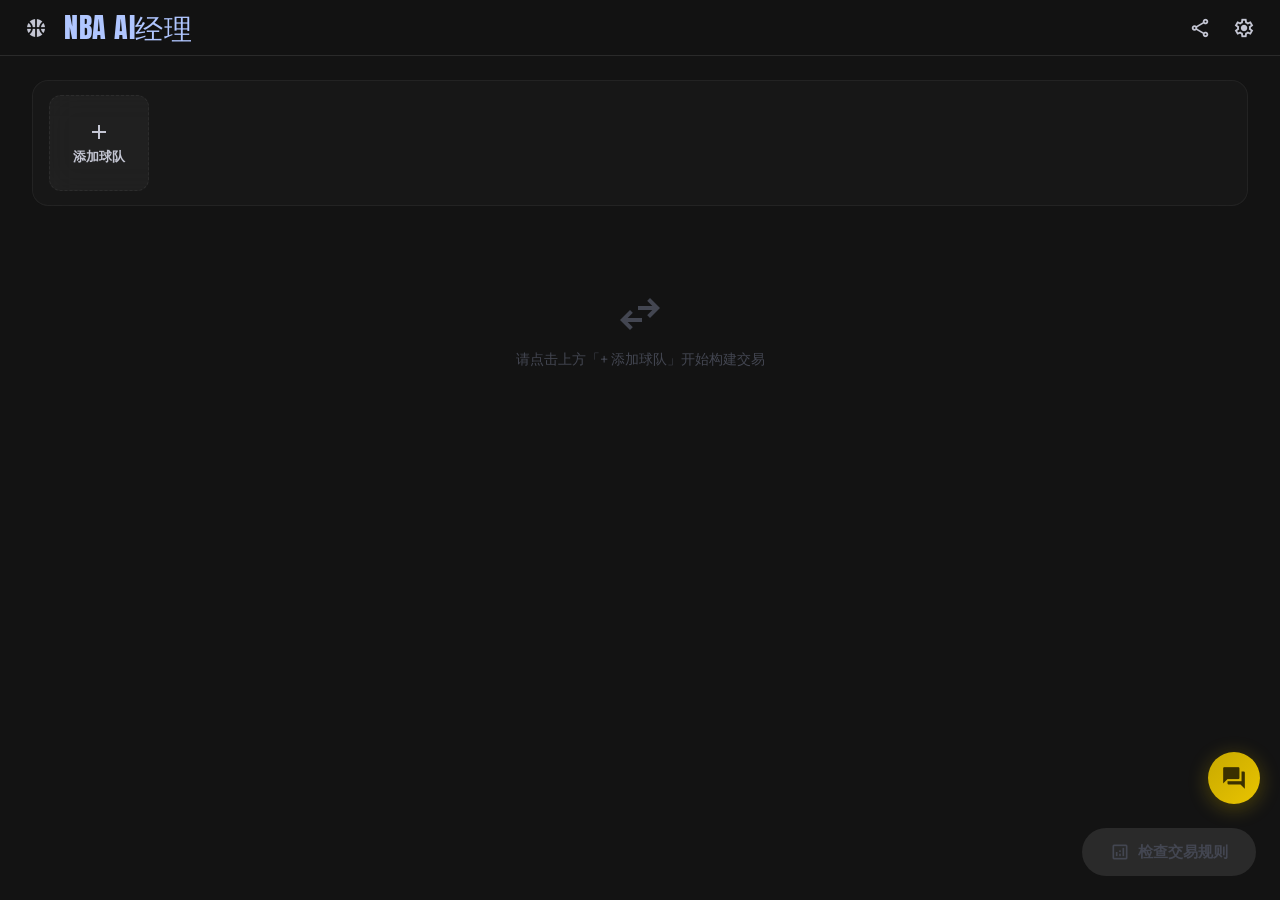
<file: prototype/index.html>
<!DOCTYPE html>
<html lang="zh-CN">
<head>
<meta charset="UTF-8">
<meta name="viewport" content="width=device-width, initial-scale=1.0, maximum-scale=1.0, user-scalable=no, viewport-fit=cover">
<title>NBA AI经理 · 交易模拟器</title>
<link rel="preconnect" href="https://fonts.googleapis.com">
<link rel="preconnect" href="https://fonts.gstatic.com" crossorigin>
<link href="https://fonts.googleapis.com/css2?family=Anton&family=Hanken+Grotesk:wght@500;600&family=Sora:wght@400;700&display=swap" rel="stylesheet">
<link href="https://fonts.googleapis.com/css2?family=Material+Symbols+Outlined:wght,FILL@100..700,0..1&display=swap" rel="stylesheet">
<link rel="stylesheet" href="css/style.css">
</head>
<body>

<div id="app">
  <header class="header">
    <button class="header-icon-btn" id="btn-home" type="button">
      <span class="material-symbols-outlined" style="font-variation-settings: 'FILL' 1;">sports_basketball</span>
    </button>
    <span class="header-title">NBA AI经理</span>
    <div class="header-actions">
      <button class="header-icon-btn" id="btn-share" type="button" title="分享">
        <span class="material-symbols-outlined">share</span>
      </button>
      <button class="header-icon-btn" id="btn-ai-settings" type="button" title="设置">
        <span class="material-symbols-outlined">settings</span>
      </button>
    </div>
  </header>

  <main class="main-content">
    <div class="trade-bar" id="trade-bar">
      <div class="trade-bar-teams" id="trade-bar-teams"></div>
    </div>

    <div class="team-panel-container" id="team-panel-container"></div>
  </main>

  <button class="check-trade-fab" id="btn-check-trade" type="button">
    <span class="material-symbols-outlined">analytics</span>
    <span>检查交易规则</span>
  </button>

  <button class="gm-fab" id="btn-gm-chat" type="button" aria-label="GM 聊天">
    <span class="material-symbols-outlined">forum</span>
  </button>

  <div id="modal-trade-result" class="modal-overlay" role="dialog" aria-modal="true" aria-hidden="true">
    <div class="trade-result-modal-card">
      <div class="trade-result-modal-head">
        <h3>
          <span class="material-symbols-outlined">analytics</span>
          交易检查结果
        </h3>
        <button class="modal-close" id="modal-trade-result-close" type="button" aria-label="关闭">
          <span class="material-symbols-outlined">close</span>
        </button>
      </div>
      <div class="trade-result-modal-body" id="trade-result-modal-body"></div>
      <div class="trade-result-modal-footer">
        <button class="action-btn ai-btn" id="btn-ai-explain" type="button">
          <span class="material-symbols-outlined">smart_toy</span>
          <span>GM 评价</span>
        </button>
        <button class="action-btn danger-btn" id="btn-reset" type="button">
          <span class="material-symbols-outlined">refresh</span>
          <span>重置交易</span>
        </button>
      </div>
    </div>
  </div>

  <div id="gm-chat-modal" class="modal-overlay" role="dialog" aria-modal="true" aria-hidden="true">
    <div class="gm-chat-modal-card">
      <div class="gm-chat-head">
        <span class="gm-chat-title" id="gm-chat-title">
          <span class="material-symbols-outlined">forum</span>
          GM 聊天
        </span>
        <select class="gm-chat-team-select" id="gm-chat-team-select">
          <option value="">请选择球队...</option>
        </select>
        <button class="panel-close-btn" id="gm-chat-close" type="button">
          <span class="material-symbols-outlined">close</span>
        </button>
      </div>
      <div class="gm-chat-body" id="gm-chat-body">
        <div class="gm-chat-placeholder" id="gm-chat-placeholder">
          选择一支球队，体验当球队老板的感觉<br>
          你可以向 AI 总经理提出交易要求、讨论建队方向、评估球员
        </div>
      </div>
      <div class="gm-chat-input-area">
        <input type="text" class="gm-chat-input" id="gm-chat-input" placeholder="输入你的要求，比如：帮我把哈登交易出去..." autocomplete="off">
        <button class="gm-chat-send" id="gm-chat-send" type="button">
          <span class="material-symbols-outlined">send</span>
        </button>
      </div>
      <div class="gm-chat-footer">
        <span class="gm-chat-usage" id="gm-chat-usage">今日剩余: 20 次</span>
        <button class="gm-chat-clear" id="gm-chat-clear" type="button">清空对话</button>
      </div>
    </div>
  </div>
</div>

<div id="modal-team" class="modal-overlay" role="dialog" aria-modal="true" aria-hidden="true">
  <div class="modal-card">
    <div class="modal-head">
      <h3>选择球队</h3>
      <button class="modal-close" id="modal-team-close" type="button" aria-label="关闭">
        <span class="material-symbols-outlined">close</span>
      </button>
    </div>
    <div class="modal-body" id="modal-team-body"></div>
  </div>
</div>

<div id="modal-dest" class="modal-overlay" role="dialog" aria-modal="true" aria-hidden="true">
  <div class="modal-card">
    <div class="modal-head">
      <h3 id="modal-dest-title">选择目标球队</h3>
      <button class="modal-close" id="modal-dest-close" type="button" aria-label="关闭">
        <span class="material-symbols-outlined">close</span>
      </button>
    </div>
    <div class="modal-body" id="modal-dest-body"></div>
  </div>
</div>

<div id="modal-ai-settings" class="modal-overlay" role="dialog" aria-modal="true" aria-hidden="true">
  <div class="modal-card">
    <div class="modal-head">
      <h3>
        <span class="material-symbols-outlined">settings</span>
        AI 设置
      </h3>
      <button class="modal-close" id="modal-ai-settings-close" type="button" aria-label="关闭">
        <span class="material-symbols-outlined">close</span>
      </button>
    </div>
    <div class="modal-body">
      <div class="ai-settings-section">
        <label class="ai-settings-label">DeepSeek API Key</label>
        <input type="password" id="ai-api-key-input" class="ai-settings-input" placeholder="sk-..." autocomplete="off">
        <p class="ai-settings-hint">API Key 仅存储在浏览器本地，不会上传到任何服务器</p>
      </div>
      <button class="ai-settings-save" id="ai-settings-save" type="button">保存</button>
    </div>
  </div>
</div>

<div id="ai-panel-modal" class="modal-overlay" role="dialog" aria-modal="true" aria-hidden="true">
  <div class="ai-result-modal-card">
    <div class="ai-result-modal-head">
      <span class="ai-panel-title" id="ai-panel-title">
        <span class="material-symbols-outlined" style="font-variation-settings: 'FILL' 1;">smart_toy</span>
        AI 分析
      </span>
      <button class="modal-close" id="ai-panel-close" type="button" aria-label="关闭">
        <span class="material-symbols-outlined">close</span>
      </button>
    </div>
    <div class="ai-panel-body" id="ai-panel-body">
      <div class="ai-panel-placeholder">点击上方按钮开始 AI 分析</div>
    </div>
    <div class="ai-panel-footer">
      <span class="ai-usage" id="ai-usage">今日剩余: 20 次</span>
    </div>
  </div>
</div>

<div class="toast-container" id="toast-container"></div>

<script src="js/data.js"></script>
<script src="js/ui.js"></script>
<script src="js/state.js"></script>
<script src="js/rules.js"></script>
<script src="js/render.js"></script>
<script src="js/ai-service.js"></script>
<script src="js/ai-ui.js"></script>
<script src="js/app.js"></script>

</body>
</html>
</file>
<file: prototype/css/style.css>
:root {
  --surface: #131313;
  --surface-dim: #131313;
  --surface-bright: #393939;
  --surface-container-lowest: #0e0e0e;
  --surface-container-low: #1c1b1b;
  --surface-container: #201f1f;
  --surface-container-high: #2a2a2a;
  --surface-container-highest: #353534;
  --on-surface: #e5e2e1;
  --on-surface-variant: #c4c6d3;
  --inverse-surface: #e5e2e1;
  --inverse-on-surface: #313030;
  --outline: #8e909c;
  --outline-variant: #434651;
  --surface-tint: #b0c6ff;
  --primary: #b0c6ff;
  --on-primary: #002c70;
  --primary-container: #17408b;
  --on-primary-container: #8fafff;
  --inverse-primary: #385ca8;
  --secondary: #ffb3b0;
  --on-secondary: #680010;
  --secondary-container: #c40027;
  --on-secondary-container: #ffd2cf;
  --tertiary: #e9c400;
  --on-tertiary: #3a3000;
  --tertiary-container: #c8a900;
  --on-tertiary-container: #4b3e00;
  --error: #ffb4ab;
  --on-error: #690005;
  --error-container: #93000a;
  --on-error-container: #ffdad6;
  --background: #131313;
  --on-background: #e5e2e1;
  --surface-variant: #353534;
  --primary-fixed: #d9e2ff;
  --primary-fixed-dim: #b0c6ff;
  --secondary-fixed: #ffdad8;
  --secondary-fixed-dim: #ffb3b0;
  --tertiary-fixed: #ffe16d;
  --tertiary-fixed-dim: #e9c400;
  --radius-sm: 4px;
  --radius: 8px;
  --radius-md: 12px;
  --radius-lg: 16px;
  --radius-xl: 24px;
  --radius-full: 9999px;
  --spacing-xs: 4px;
  --spacing-sm: 8px;
  --spacing-md: 16px;
  --spacing-lg: 24px;
  --spacing-xl: 32px;
  --font-display: 'Anton', sans-serif;
  --font-headline: 'Sora', sans-serif;
  --font-body: 'Sora', sans-serif;
  --font-data: 'Hanken Grotesk', sans-serif;
  --font-label: 'Hanken Grotesk', sans-serif;
}

*, *::before, *::after { box-sizing: border-box; margin: 0; padding: 0; }
html { font-size: 16px; -webkit-text-size-adjust: 100%; }

body {
  font-family: var(--font-body);
  background: var(--background);
  color: var(--on-background);
  min-height: 100vh;
  min-height: 100dvh;
  -webkit-font-smoothing: antialiased;
  overflow-x: hidden;
  padding-bottom: env(safe-area-inset-bottom, 16px);
}

.material-symbols-outlined {
  font-variation-settings: 'FILL' 0, 'wght' 400, 'GRAD' 0, 'opsz' 24;
  vertical-align: middle;
  font-size: 22px;
  line-height: 1;
}

::-webkit-scrollbar { width: 4px; height: 4px; }
::-webkit-scrollbar-track { background: transparent; }
::-webkit-scrollbar-thumb { background: var(--surface-container-highest); border-radius: 4px; }
::-webkit-scrollbar-thumb:hover { background: var(--outline); }

::selection { background: var(--primary-container); color: var(--on-primary-container); }

.glass-panel {
  background: rgba(28, 27, 27, 0.6);
  backdrop-filter: blur(20px);
  -webkit-backdrop-filter: blur(20px);
  border: 1px solid rgba(255, 255, 255, 0.05);
}

.glow-bloom-primary { box-shadow: 0 0 24px -8px rgba(176, 198, 255, 0.2); }
.glow-bloom-secondary { box-shadow: 0 0 24px -8px rgba(255, 179, 176, 0.2); }
.glow-bloom-tertiary { box-shadow: 0 0 24px -8px rgba(233, 196, 0, 0.2); }

/* ========== Header ========== */
.header {
  background: rgba(19, 19, 19, 0.9);
  backdrop-filter: blur(24px);
  -webkit-backdrop-filter: blur(24px);
  padding: 0 var(--spacing-md);
  display: flex;
  align-items: center;
  gap: var(--spacing-sm);
  border-bottom: 1px solid rgba(255, 255, 255, 0.1);
  position: sticky;
  top: 0;
  z-index: 100;
  height: 56px;
}

.header-title {
  font-family: var(--font-display);
  font-size: 28px;
  font-weight: 400;
  color: var(--primary);
  letter-spacing: 0.02em;
  line-height: 1.2;
  white-space: nowrap;
}

.header-actions {
  display: flex;
  gap: 4px;
  margin-left: auto;
}

.header-icon-btn {
  width: 40px;
  height: 40px;
  border-radius: var(--radius-full);
  border: none;
  background: transparent;
  color: var(--on-surface-variant);
  cursor: pointer;
  display: flex;
  align-items: center;
  justify-content: center;
  transition: all 0.15s;
  -webkit-tap-highlight-color: transparent;
  user-select: none;
}

.header-icon-btn:hover { color: var(--primary); background: rgba(176, 198, 255, 0.08); }
.header-icon-btn:active { transform: scale(0.95); }

/* ========== Main Content ========== */
.main-content {
  max-width: 1100px;
  margin: 0 auto;
  padding: var(--spacing-lg) var(--spacing-md);
  display: flex;
  flex-direction: column;
  gap: var(--spacing-lg);
  min-height: calc(100vh - 56px);
  min-height: calc(100dvh - 56px);
}

/* ========== Team Badges ========== */
.team-select-area {
  display: flex;
  gap: var(--spacing-sm);
  flex-wrap: nowrap;
  overflow-x: auto;
  -webkit-overflow-scrolling: touch;
  scrollbar-width: none;
  align-items: center;
  padding-bottom: 4px;
}

.team-select-area::-webkit-scrollbar { display: none; }

.team-btn {
  display: flex;
  align-items: center;
  gap: 6px;
  padding: 8px 14px;
  border-radius: var(--radius-md);
  border: 2px dashed var(--outline-variant);
  background: var(--surface-container-low);
  color: var(--on-surface-variant);
  font-family: var(--font-label);
  font-size: 13px;
  font-weight: 600;
  cursor: pointer;
  transition: all 0.2s;
  -webkit-tap-highlight-color: transparent;
  user-select: none;
  flex-shrink: 0;
  white-space: nowrap;
}

.team-btn:hover, .team-btn:active {
  border-color: var(--primary);
  color: var(--primary);
  background: rgba(176, 198, 255, 0.06);
}

.team-btn.filled {
  border-style: solid;
  border-color: transparent;
  color: var(--on-surface);
}

.team-btn.filled.active {
  box-shadow: 0 0 12px -2px rgba(176, 198, 255, 0.3);
}

.team-badge-count {
  min-width: 16px;
  height: 16px;
  border-radius: var(--radius-full);
  background: var(--primary);
  color: var(--on-primary);
  font-family: var(--font-data);
  font-size: 10px;
  font-weight: 700;
  display: inline-flex;
  align-items: center;
  justify-content: center;
  padding: 0 4px;
  margin-left: 2px;
}

.team-btn-remove {
  display: inline-flex;
  align-items: center;
  justify-content: center;
  width: 18px;
  height: 18px;
  border-radius: var(--radius-full);
  background: rgba(255, 255, 255, 0.08);
  color: var(--on-surface-variant);
  margin-left: 2px;
  cursor: pointer;
  transition: all 0.15s;
}

.team-btn-remove:hover { background: var(--secondary-container); color: var(--on-secondary-container); }

.team-btn.add-team-btn { padding: 8px 12px; }
.team-btn.add-team-btn span:first-child { font-size: 18px; margin-right: 2px; }

.team-logo-dot {
  width: 26px;
  height: 26px;
  border-radius: var(--radius-full);
  display: flex;
  align-items: center;
  justify-content: center;
  font-family: var(--font-data);
  font-size: 11px;
  font-weight: 700;
  flex-shrink: 0;
  color: #fff;
}



/* ========== Team Panel Container ========== */
.team-panel-container {
  min-height: 200px;
}

.team-panel-container .team-panel {
  flex: none;
  width: 100%;
  max-width: none;
}

.team-panel-container .panels-empty {
  width: 100%;
  text-align: center;
  color: var(--outline-variant);
  padding: 60px 20px;
  font-family: var(--font-body);
  font-size: 14px;
}

/* ========== Panels Scroll (legacy) ========== */
.panels-scroll {
  display: flex;
  gap: var(--spacing-md);
  max-width: 100%;
  overflow-x: auto;
  -webkit-overflow-scrolling: touch;
  scroll-snap-type: x mandatory;
  padding-bottom: var(--spacing-sm);
}

.panels-empty {
  width: 100%;
  text-align: center;
  color: var(--outline-variant);
  padding: 60px 20px;
  font-family: var(--font-body);
  font-size: 14px;
}

/* ========== Team Panel ========== */
.team-panel {
  flex: 0 0 320px;
  min-width: 280px;
  max-width: 400px;
  background: rgba(28, 27, 27, 0.6);
  backdrop-filter: blur(20px);
  -webkit-backdrop-filter: blur(20px);
  border: 1px solid rgba(255, 255, 255, 0.05);
  border-radius: var(--radius-lg);
  scroll-snap-align: start;
  display: flex;
  flex-direction: column;
  position: relative;
}

.team-panel::before {
  content: '';
  position: absolute;
  top: 0;
  left: 0;
  right: 0;
  height: 3px;
  background: linear-gradient(to right, var(--primary), transparent);
  z-index: 2;
}

.panel-letter-bg {
  position: absolute;
  top: -10px;
  right: -5px;
  font-family: var(--font-display);
  font-size: 120px;
  line-height: 1;
  color: var(--on-surface);
  opacity: 0.06;
  pointer-events: none;
  z-index: 1;
  transition: opacity 0.3s;
  user-select: none;
}

.team-panel:hover .panel-letter-bg {
  opacity: 0.12;
}

@media (min-width: 769px) {
  .team-panel { flex: 1; min-width: 200px; max-width: none; }
}

.panel-head {
  display: flex;
  align-items: center;
  gap: 10px;
  padding: 12px 14px;
  border-bottom: 1px solid rgba(255, 255, 255, 0.05);
  background: rgba(32, 31, 31, 0.4);
}

.panel-logo {
  width: 36px;
  height: 36px;
  border-radius: var(--radius-full);
  display: flex;
  align-items: center;
  justify-content: center;
  font-family: var(--font-data);
  font-size: 13px;
  font-weight: 800;
  flex-shrink: 0;
  color: #fff;
  border: 1px solid rgba(255, 255, 255, 0.1);
}

.panel-name {
  font-family: var(--font-headline);
  font-weight: 700;
  font-size: 16px;
  color: var(--on-surface);
}

.panel-conf {
  margin-left: auto;
  font-family: var(--font-label);
  font-size: 10px;
  font-weight: 600;
  color: var(--on-surface-variant);
  letter-spacing: 0.1em;
  text-transform: uppercase;
  background: var(--surface-container);
  padding: 2px 8px;
  border-radius: var(--radius-sm);
}

.panel-finance {
  display: grid;
  grid-template-columns: 1fr 1fr;
  gap: 6px;
  padding: 10px 14px;
  border-bottom: 1px solid rgba(255, 255, 255, 0.05);
  font-size: 11px;
  background: rgba(32, 31, 31, 0.2);
}

.panel-finance .fin-label {
  font-family: var(--font-label);
  font-size: 10px;
  font-weight: 600;
  color: var(--on-surface-variant);
  letter-spacing: 0.05em;
  text-transform: uppercase;
}

.panel-finance .fin-val {
  font-family: var(--font-data);
  font-weight: 600;
  font-size: 14px;
  font-variant-numeric: tabular-nums;
}

.panel-finance .fin-val.danger { color: var(--secondary); }
.panel-finance .fin-val.success { color: #4ade80; }

.player-list { overflow-y: auto; padding-bottom: calc(16px + env(safe-area-inset-bottom, 0px)); }

.player-list-header {
  display: flex;
  align-items: center;
  gap: 6px;
  padding: 6px 14px;
  font-family: var(--font-label);
  font-size: 10px;
  font-weight: 600;
  color: var(--on-surface-variant);
  letter-spacing: 0.1em;
  text-transform: uppercase;
  border-bottom: 1px solid rgba(255, 255, 255, 0.05);
  position: sticky;
  top: 0;
  background: var(--surface-container);
  z-index: 2;
}

.player-list-header .plh-name { flex: 1; }
.player-list-header .plh-salary { width: 68px; text-align: right; }
.player-list-header .plh-per { width: 36px; text-align: right; }
.player-list-header .plh-action { width: 24px; text-align: center; }

.player-row {
  display: flex;
  align-items: center;
  gap: 10px;
  padding: 10px 14px;
  cursor: pointer;
  transition: all 0.15s;
  border-bottom: 1px solid rgba(255, 255, 255, 0.03);
  -webkit-tap-highlight-color: transparent;
  user-select: none;
}

.player-row:hover { background: rgba(176, 198, 255, 0.06); }
.player-row.selected {
  background: rgba(176, 198, 255, 0.1);
  border-left: 3px solid var(--primary);
  padding-left: 11px;
}
.player-row.selected:hover { background: rgba(255, 179, 176, 0.1); }
.player-row.restricted { opacity: 0.35; cursor: not-allowed; }
.player-row.restricted:hover { background: transparent; }

.player-avatar {
  width: 32px;
  height: 32px;
  border-radius: var(--radius-full);
  flex-shrink: 0;
  display: flex;
  align-items: center;
  justify-content: center;
  background: var(--surface-container-high);
  font-family: var(--font-data);
  font-size: 12px;
  font-weight: 700;
  color: var(--on-surface-variant);
  border: 1px solid rgba(255, 255, 255, 0.06);
}

.player-info {
  flex: 1;
  display: flex;
  flex-direction: column;
  justify-content: center;
  min-width: 0;
}

.player-name {
  font-family: var(--font-body);
  font-size: 16px;
  font-weight: 400;
  color: var(--on-surface);
  overflow: hidden;
  text-overflow: ellipsis;
  white-space: nowrap;
  line-height: 1.6;
}

.player-position {
  font-family: var(--font-label);
  font-size: 12px;
  font-weight: 600;
  color: var(--on-surface-variant);
  letter-spacing: 0.1em;
  text-transform: uppercase;
  line-height: 1;
  margin-top: 1px;
}

.player-name .lock-icon { font-size: 9px; flex-shrink: 0; }

.player-salary {
  width: 72px;
  text-align: right;
  font-family: var(--font-data);
  font-size: 14px;
  color: var(--on-surface-variant);
  font-variant-numeric: tabular-nums;
}

.player-per {
  width: 38px;
  text-align: right;
  font-family: var(--font-data);
  font-size: 14px;
  color: var(--outline-variant);
  font-variant-numeric: tabular-nums;
}

.player-action {
  width: 24px;
  text-align: center;
  font-size: 14px;
}

.player-action .arrow { color: var(--outline-variant); }
.player-action .checked { color: var(--primary); font-weight: 700; }

/* ========== Trade Package ========== */
.trade-package-section {
  max-width: 1100px;
  margin: 0 auto;
}

.trade-package {
  background: rgba(28, 27, 27, 0.6);
  backdrop-filter: blur(20px);
  -webkit-backdrop-filter: blur(20px);
  border: 1px solid rgba(255, 255, 255, 0.05);
  border-radius: var(--radius-lg);
  overflow: hidden;
}

.trade-pkg-body {
  display: flex;
  gap: 0;
  overflow-x: auto;
}

.trade-pkg-col {
  flex: 1;
  min-width: 200px;
  border-right: 1px solid rgba(255, 255, 255, 0.05);
  position: relative;
}

.trade-pkg-col:last-child { border-right: none; }

.trade-pkg-col-head {
  display: flex;
  align-items: center;
  gap: 8px;
  padding: 12px 14px;
  font-family: var(--font-headline);
  font-size: 14px;
  font-weight: 700;
  color: #fff;
  position: relative;
  overflow: hidden;
}

.trade-pkg-col-head::after {
  content: '';
  position: absolute;
  top: 0;
  right: 0;
  padding: 16px;
  font-family: var(--font-display);
  font-size: 80px;
  line-height: 1;
  opacity: 0.03;
  pointer-events: none;
}

.trade-pkg-col-logo {
  width: 28px;
  height: 28px;
  border-radius: var(--radius-full);
  display: flex;
  align-items: center;
  justify-content: center;
  font-family: var(--font-data);
  font-size: 10px;
  font-weight: 800;
}

.trade-pkg-sub-col { padding: 10px 14px; }
.trade-pkg-sub-col + .trade-pkg-sub-col { border-top: 1px solid rgba(255, 255, 255, 0.05); }

.trade-pkg-sub-label {
  font-family: var(--font-label);
  font-size: 10px;
  font-weight: 600;
  letter-spacing: 0.1em;
  text-transform: uppercase;
  margin-bottom: 8px;
  display: flex;
  align-items: center;
  gap: 4px;
}

.trade-pkg-sub-label.out-label { color: var(--secondary); }
.trade-pkg-sub-label.in-label { color: var(--primary); }

.trade-item {
  display: flex;
  align-items: center;
  gap: 8px;
  padding: 6px 10px;
  background: var(--surface-container-lowest);
  border-radius: var(--radius);
  margin-bottom: 4px;
  font-size: 12px;
  border: 1px solid rgba(255, 255, 255, 0.03);
}

.trade-item .ti-type {
  font-family: var(--font-label);
  font-size: 9px;
  padding: 2px 6px;
  border-radius: var(--radius-sm);
  font-weight: 600;
  flex-shrink: 0;
  letter-spacing: 0.05em;
}

.trade-item .ti-type.out-tag {
  background: rgba(255, 179, 176, 0.15);
  color: var(--secondary);
}

.trade-item .ti-type.in-tag {
  background: rgba(176, 198, 255, 0.15);
  color: var(--primary);
}

.trade-item .ti-name {
  flex: 1;
  font-family: var(--font-body);
  overflow: hidden;
  text-overflow: ellipsis;
  white-space: nowrap;
  color: var(--on-surface);
}

.trade-item .ti-to {
  font-family: var(--font-data);
  font-size: 10px;
  color: var(--outline-variant);
  flex-shrink: 0;
}

.trade-item .ti-salary {
  font-family: var(--font-data);
  font-size: 11px;
  color: var(--on-surface-variant);
  font-variant-numeric: tabular-nums;
}

.trade-item .ti-remove {
  width: 22px;
  height: 22px;
  border-radius: var(--radius-full);
  border: none;
  background: var(--surface-container-high);
  color: var(--on-surface-variant);
  font-size: 12px;
  cursor: pointer;
  display: flex;
  align-items: center;
  justify-content: center;
  flex-shrink: 0;
  transition: all 0.15s;
  -webkit-tap-highlight-color: transparent;
}

.trade-item .ti-remove:hover, .trade-item .ti-remove:active {
  background: var(--secondary-container);
  color: var(--on-secondary-container);
}

.trade-pkg-col-footer {
  padding: 10px 14px;
  border-top: 1px solid rgba(255, 255, 255, 0.05);
  display: flex;
  flex-wrap: wrap;
  gap: 8px;
  font-family: var(--font-data);
  font-size: 11px;
  color: var(--on-surface-variant);
}

.trade-pkg-col-footer b.out-amt { color: var(--secondary); }
.trade-pkg-col-footer b.in-amt { color: var(--primary); }

.trade-pkg-empty {
  color: var(--outline-variant);
  font-family: var(--font-data);
  font-size: 12px;
  padding: 2px 0;
}

.trade-pkg-empty-full {
  color: var(--outline-variant);
  font-family: var(--font-body);
  font-size: 14px;
  padding: 40px 20px;
  text-align: center;
  width: 100%;
}

.trade-pkg-footer {
  display: flex;
  justify-content: space-between;
  align-items: center;
  padding: 14px 16px;
  border-top: 1px solid rgba(255, 255, 255, 0.05);
  gap: 8px;
  flex-wrap: wrap;
}

.salary-summary {
  font-family: var(--font-data);
  font-size: 12px;
  color: var(--on-surface-variant);
}

.salary-summary b { color: var(--on-surface); }

.check-trade-btn {
  padding: 10px 24px;
  border-radius: var(--radius-md);
  border: none;
  background: linear-gradient(to right, var(--primary-container), var(--primary-fixed-dim));
  color: var(--on-primary);
  font-family: var(--font-headline);
  font-size: 14px;
  font-weight: 700;
  cursor: pointer;
  transition: all 0.2s;
  -webkit-tap-highlight-color: transparent;
  user-select: none;
  box-shadow: 0 4px 24px -4px rgba(23, 64, 139, 0.5);
  display: flex;
  align-items: center;
  gap: 6px;
}

.check-trade-btn:hover { filter: brightness(1.1); }
.check-trade-btn:active { transform: scale(0.98); }
.check-trade-btn:disabled {
  background: var(--surface-container-high);
  color: var(--outline-variant);
  box-shadow: none;
  cursor: not-allowed;
}

/* ========== Result ========== */
.result-area { display: none; }
.result-area.visible { display: block; }

.result-card {
  background: rgba(28, 27, 27, 0.6);
  backdrop-filter: blur(20px);
  -webkit-backdrop-filter: blur(20px);
  border: 1px solid rgba(255, 255, 255, 0.05);
  border-radius: var(--radius-lg);
  padding: var(--spacing-md);
}

.result-title {
  font-family: var(--font-headline);
  font-size: 16px;
  font-weight: 700;
  margin-bottom: 12px;
  color: var(--on-surface);
}

.rule-item {
  display: flex;
  align-items: flex-start;
  gap: 10px;
  padding: 10px 0;
  border-bottom: 1px solid rgba(255, 255, 255, 0.05);
  font-size: 13px;
}

.rule-item:last-child { border-bottom: none; }

.rule-icon {
  flex-shrink: 0;
  width: 24px;
  height: 24px;
  text-align: center;
  display: flex;
  align-items: center;
  justify-content: center;
  border-radius: var(--radius-full);
  font-size: 14px;
}

.rule-icon.pass { color: #4ade80; background: rgba(74, 222, 128, 0.1); }
.rule-icon.fail { color: var(--secondary); background: rgba(255, 179, 176, 0.1); }
.rule-icon.warn { color: var(--tertiary); background: rgba(233, 196, 0, 0.1); }

.rule-detail { flex: 1; }
.rule-name { font-family: var(--font-headline); font-weight: 700; font-size: 13px; }
.rule-desc { font-family: var(--font-body); font-size: 11px; color: var(--on-surface-variant); margin-top: 2px; }

/* ========== Action Bar ========== */
.action-bar {
  display: flex;
  gap: var(--spacing-sm);
  justify-content: center;
  padding: 0;
}

.action-btn {
  display: flex;
  align-items: center;
  gap: 6px;
  padding: 10px 20px;
  border-radius: var(--radius-md);
  border: 1px solid var(--outline-variant);
  background: var(--surface-container-low);
  color: var(--on-surface-variant);
  font-family: var(--font-label);
  font-size: 12px;
  font-weight: 600;
  letter-spacing: 0.05em;
  cursor: pointer;
  transition: all 0.15s;
  -webkit-tap-highlight-color: transparent;
  user-select: none;
}

.action-btn:hover { background: var(--surface-container); color: var(--on-surface); }
.action-btn:active { transform: scale(0.95); }

.action-btn .material-symbols-outlined { font-size: 18px; }

.action-btn.ai-btn {
  border-color: rgba(176, 198, 255, 0.3);
  color: var(--primary);
  background: rgba(176, 198, 255, 0.06);
}

.action-btn.ai-btn:hover {
  background: rgba(176, 198, 255, 0.12);
  border-color: var(--primary);
  box-shadow: 0 0 16px -4px rgba(176, 198, 255, 0.2);
}

.action-btn.gm-btn {
  border-color: rgba(233, 196, 0, 0.3);
  color: var(--tertiary);
  background: rgba(233, 196, 0, 0.06);
}

.action-btn.gm-btn:hover {
  background: rgba(233, 196, 0, 0.12);
  border-color: var(--tertiary);
  box-shadow: 0 0 16px -4px rgba(233, 196, 0, 0.2);
}

.action-btn.danger-btn:hover {
  border-color: var(--secondary);
  color: var(--secondary);
  background: rgba(255, 179, 176, 0.06);
}

.action-btn:disabled { opacity: 0.4; cursor: not-allowed; }

/* ========== Modal ========== */
.modal-overlay {
  position: fixed;
  inset: 0;
  z-index: 200;
  background: rgba(0, 0, 0, 0.7);
  backdrop-filter: blur(4px);
  display: flex;
  align-items: center;
  justify-content: center;
  padding: 16px;
  opacity: 0;
  visibility: hidden;
  pointer-events: none;
  transition: all 0.2s;
}

.modal-overlay.active { opacity: 1; visibility: visible; pointer-events: auto; }

.modal-card {
  background: var(--surface-container-low);
  border-radius: var(--radius-lg);
  border: 1px solid rgba(255, 255, 255, 0.1);
  width: 100%;
  max-width: 600px;
  max-height: 85vh;
  overflow-y: auto;
  box-shadow: 0 20px 60px rgba(0, 0, 0, 0.5);
}

.modal-head {
  display: flex;
  align-items: center;
  justify-content: space-between;
  padding: 14px 16px;
  border-bottom: 1px solid rgba(255, 255, 255, 0.05);
  position: sticky;
  top: 0;
  background: var(--surface-container-low);
  z-index: 2;
  border-radius: var(--radius-lg) var(--radius-lg) 0 0;
}

.modal-head h3 {
  font-family: var(--font-headline);
  font-size: 16px;
  font-weight: 700;
  display: flex;
  align-items: center;
  gap: 8px;
  color: var(--on-surface);
}

.modal-head h3 .material-symbols-outlined { font-size: 20px; color: var(--on-surface-variant); }

.modal-close {
  width: 32px;
  height: 32px;
  border-radius: var(--radius-full);
  border: 1px solid var(--outline-variant);
  background: transparent;
  color: var(--on-surface-variant);
  cursor: pointer;
  display: flex;
  align-items: center;
  justify-content: center;
  transition: all 0.15s;
  -webkit-tap-highlight-color: transparent;
}

.modal-close:hover, .modal-close:active { background: var(--surface-container-high); color: var(--on-surface); }

.modal-close .material-symbols-outlined { font-size: 18px; }

.modal-body { padding: 12px 16px 16px; }

.modal-team-intro {
  font-family: var(--font-body);
  font-size: 14px;
  color: var(--on-surface-variant);
  margin-bottom: 16px;
}

.modal-conf-section { margin-bottom: 16px; }
.modal-conf-section:last-child { margin-bottom: 0; }

.modal-conf-title {
  font-family: var(--font-label);
  font-size: 12px;
  font-weight: 600;
  text-transform: uppercase;
  letter-spacing: 0.15em;
  padding-bottom: 4px;
  margin-bottom: 12px;
  border-bottom: 1px solid rgba(255, 255, 255, 0.1);
  display: flex;
  align-items: center;
  gap: 6px;
}

.modal-conf-title.conf-east { color: var(--secondary); }
.modal-conf-title.conf-west { color: var(--tertiary); }

.modal-team-grid {
  display: grid;
  grid-template-columns: 1fr;
  gap: 8px;
}

.modal-team-card {
  background: rgba(255, 255, 255, 0.05);
  backdrop-filter: blur(20px);
  -webkit-backdrop-filter: blur(20px);
  border: 1px solid rgba(255, 255, 255, 0.1);
  border-radius: var(--radius-xl);
  padding: 16px;
  display: flex;
  align-items: center;
  justify-content: space-between;
  cursor: pointer;
  transition: background-color 0.2s;
  position: relative;
  overflow: hidden;
  -webkit-tap-highlight-color: transparent;
  user-select: none;
}

.modal-team-card:hover { background: rgba(255, 255, 255, 0.1); }
.modal-team-card:active { transform: scale(0.98); }

.modal-team-card.selected {
  opacity: 0.5;
  cursor: not-allowed;
  border-color: rgba(74, 222, 128, 0.3);
}

.modal-team-card.selected:hover { background: rgba(255, 255, 255, 0.05); transform: none; }

.modal-team-card.disabled {
  opacity: 0.3;
  cursor: not-allowed;
}

.modal-team-card.disabled:hover { background: rgba(255, 255, 255, 0.05); transform: none; }

.modal-card-letter-bg {
  position: absolute;
  top: -8px;
  right: -4px;
  font-family: var(--font-display);
  font-size: 56px;
  line-height: 1;
  color: var(--on-surface);
  opacity: 0.04;
  pointer-events: none;
  user-select: none;
}

.modal-team-card:hover .modal-card-letter-bg { opacity: 0.08; }

.modal-card-left {
  display: flex;
  align-items: center;
  gap: 10px;
  z-index: 1;
}

.modal-card-logo {
  width: 48px;
  height: 48px;
  border-radius: var(--radius-full);
  display: flex;
  align-items: center;
  justify-content: center;
  overflow: hidden;
  border: 1px solid rgba(255, 255, 255, 0.1);
  flex-shrink: 0;
  background: var(--surface-container);
}

.modal-card-logo span {
  font-family: var(--font-data);
  font-size: 16px;
  font-weight: 800;
  color: #fff;
}

.modal-card-info { display: flex; flex-direction: column; gap: 2px; }

.modal-card-city {
  font-family: var(--font-headline);
  font-size: 20px;
  font-weight: 700;
  color: var(--on-surface);
  line-height: 1.4;
}

.modal-card-name {
  font-family: var(--font-data);
  font-size: 14px;
  font-weight: 500;
  color: var(--on-surface-variant);
  line-height: 1;
}

.modal-card-trade-btn {
  padding: 8px 16px;
  border-radius: var(--radius);
  border: none;
  background: var(--primary);
  color: var(--on-primary);
  font-family: var(--font-data);
  font-size: 14px;
  font-weight: 500;
  cursor: pointer;
  display: flex;
  align-items: center;
  gap: 4px;
  transition: all 0.15s;
  z-index: 1;
  flex-shrink: 0;
  box-shadow: 0 4px 12px -2px rgba(176, 198, 255, 0.3);
}

.modal-card-trade-btn:hover { background: rgba(176, 198, 255, 0.9); }
.modal-card-trade-btn:active { transform: scale(0.95); }

.modal-card-trade-btn.is-selected {
  background: rgba(74, 222, 128, 0.15);
  color: #4ade80;
  box-shadow: none;
  cursor: default;
}

.modal-team-name {
  font-family: var(--font-body);
  font-size: 14px;
  font-weight: 500;
  color: var(--on-surface);
}

.dest-player-info {
  padding: 12px 14px;
  background: var(--surface-container-lowest);
  border-radius: var(--radius);
  margin-bottom: 12px;
  font-size: 14px;
  border: 1px solid rgba(255, 255, 255, 0.03);
}

.modal-section-title {
  font-family: var(--font-label);
  font-size: 12px;
  font-weight: 600;
  color: var(--outline-variant);
  text-transform: uppercase;
  letter-spacing: 0.5px;
  margin-bottom: 8px;
  padding: 0 4px;
}

.modal-team-row {
  display: flex;
  align-items: center;
  gap: 10px;
  padding: 10px 12px;
  background: rgba(255, 255, 255, 0.04);
  border-radius: var(--radius-md);
  margin-bottom: 6px;
  cursor: pointer;
  transition: all 0.15s;
  -webkit-tap-highlight-color: transparent;
  user-select: none;
}

.modal-team-row:hover {
  background: rgba(255, 255, 255, 0.08);
}

.modal-team-row:active {
  transform: scale(0.98);
}

.modal-team-logo {
  width: 32px;
  height: 32px;
  border-radius: var(--radius-full);
  display: flex;
  align-items: center;
  justify-content: center;
  font-family: var(--font-data);
  font-size: 11px;
  font-weight: 800;
  color: #fff;
  flex-shrink: 0;
}

/* ========== Toast ========== */
.toast-container {
  position: fixed;
  top: 72px;
  left: 50%;
  transform: translateX(-50%);
  z-index: 300;
  pointer-events: none;
  display: flex;
  flex-direction: column;
  gap: 8px;
  align-items: center;
}

.toast {
  padding: 10px 20px;
  border-radius: var(--radius-full);
  font-family: var(--font-body);
  font-size: 13px;
  font-weight: 500;
  pointer-events: auto;
  animation: toastIn 0.3s ease;
  box-shadow: 0 4px 20px rgba(0, 0, 0, 0.4);
  white-space: nowrap;
  backdrop-filter: blur(12px);
  -webkit-backdrop-filter: blur(12px);
}

.toast.warn { background: rgba(233, 196, 0, 0.9); color: #000; }
.toast.success { background: rgba(74, 222, 128, 0.9); color: #000; }
.toast.error { background: rgba(255, 179, 176, 0.9); color: var(--on-secondary); }
.toast.info { background: rgba(176, 198, 255, 0.9); color: var(--on-primary); }

@keyframes toastIn {
  from { opacity: 0; transform: translateY(-10px); }
  to { opacity: 1; transform: translateY(0); }
}

/* ========== AI Panel ========== */
.ai-panel { display: none; }
.ai-panel.visible { display: block; }

.ai-panel-head {
  display: flex;
  align-items: center;
  justify-content: space-between;
  padding: 12px 16px;
  background: rgba(28, 27, 27, 0.6);
  backdrop-filter: blur(20px);
  -webkit-backdrop-filter: blur(20px);
  border: 1px solid rgba(255, 255, 255, 0.05);
  border-bottom: none;
  border-radius: var(--radius-lg) var(--radius-lg) 0 0;
}

.ai-panel-title {
  font-family: var(--font-headline);
  font-size: 15px;
  font-weight: 700;
  color: var(--on-surface);
  display: flex;
  align-items: center;
  gap: 6px;
}

.ai-panel-title .material-symbols-outlined { color: var(--primary); font-size: 20px; }

.panel-close-btn {
  width: 32px;
  height: 32px;
  border-radius: var(--radius-full);
  border: 1px solid var(--outline-variant);
  background: transparent;
  color: var(--on-surface-variant);
  cursor: pointer;
  display: flex;
  align-items: center;
  justify-content: center;
  transition: all 0.15s;
}

.panel-close-btn:hover { background: var(--surface-container-high); color: var(--on-surface); }
.panel-close-btn .material-symbols-outlined { font-size: 18px; }

.ai-panel-body {
  background: rgba(28, 27, 27, 0.6);
  backdrop-filter: blur(20px);
  -webkit-backdrop-filter: blur(20px);
  border-left: 1px solid rgba(255, 255, 255, 0.05);
  border-right: 1px solid rgba(255, 255, 255, 0.05);
  padding: var(--spacing-md);
  min-height: 120px;
  max-height: 400px;
  overflow-y: auto;
  font-family: var(--font-body);
  font-size: 13px;
  line-height: 1.7;
  white-space: normal;
  overflow-wrap: break-word;
  color: var(--on-surface);
}

.ai-panel-body hr {
  border: none;
  border-top: 1px solid rgba(255, 255, 255, 0.08);
  margin: 8px 0;
}

.ai-panel-body code {
  background: rgba(255, 255, 255, 0.06);
  padding: 1px 5px;
  border-radius: 3px;
  font-size: 12px;
  font-family: var(--font-data);
}

.ai-panel-body strong {
  font-weight: 700;
  color: var(--on-surface);
}

.ai-panel-placeholder {
  color: var(--outline-variant);
  text-align: center;
  padding: 40px 0;
}

.ai-panel-loading { color: var(--on-surface-variant); }
.ai-panel-loading .dot { animation: blink 1.4s infinite both; }
.ai-panel-loading .dot:nth-child(2) { animation-delay: 0.2s; }
.ai-panel-loading .dot:nth-child(3) { animation-delay: 0.4s; }

@keyframes blink { 0%, 80%, 100% { opacity: 0; } 40% { opacity: 1; } }

.ai-panel-footer {
  display: flex;
  justify-content: flex-end;
  padding: 8px 16px;
  background: rgba(28, 27, 27, 0.6);
  border: 1px solid rgba(255, 255, 255, 0.05);
  border-top: none;
  border-radius: 0 0 var(--radius-lg) var(--radius-lg);
}

.ai-usage {
  font-family: var(--font-data);
  font-size: 11px;
  color: var(--on-surface-variant);
}

/* ========== AI Settings Modal ========== */
.ai-settings-section { margin-bottom: var(--spacing-md); }

.ai-settings-label {
  display: block;
  font-family: var(--font-label);
  font-size: 12px;
  font-weight: 600;
  margin-bottom: 6px;
  color: var(--on-surface);
  letter-spacing: 0.05em;
}

.ai-settings-input {
  width: 100%;
  padding: 10px 14px;
  border-radius: var(--radius);
  border: 1px solid var(--outline-variant);
  background: var(--surface-container-lowest);
  color: var(--on-surface);
  font-family: var(--font-data);
  font-size: 14px;
  outline: none;
  transition: border-color 0.2s;
}

.ai-settings-input:focus { border-color: var(--primary); }

.ai-settings-hint {
  font-size: 11px;
  color: var(--on-surface-variant);
  margin-top: 6px;
}

.ai-settings-save {
  width: 100%;
  padding: 12px;
  border-radius: var(--radius-md);
  border: none;
  background: linear-gradient(to right, var(--primary-container), var(--primary-fixed-dim));
  color: var(--on-primary);
  font-family: var(--font-headline);
  font-size: 14px;
  font-weight: 700;
  cursor: pointer;
  transition: all 0.2s;
  box-shadow: 0 4px 16px -4px rgba(23, 64, 139, 0.4);
}

.ai-settings-save:hover { filter: brightness(1.1); }
.ai-settings-save:active { transform: scale(0.98); }

/* ========== GM Chat Panel ========== */
.gm-fab {
  position: fixed;
  bottom: 80px;
  right: 20px;
  width: 56px;
  height: 56px;
  border-radius: var(--radius-full);
  border: none;
  background: linear-gradient(135deg, var(--tertiary-container), var(--tertiary));
  color: var(--on-tertiary);
  cursor: pointer;
  display: flex;
  align-items: center;
  justify-content: center;
  box-shadow: 0 4px 20px rgba(233, 196, 0, 0.3), 0 2px 8px rgba(0, 0, 0, 0.3);
  transition: all 0.2s;
  z-index: 100;
}

.gm-fab:hover {
  transform: scale(1.08);
  box-shadow: 0 6px 28px rgba(233, 196, 0, 0.4), 0 3px 12px rgba(0, 0, 0, 0.4);
}

.gm-fab:active {
  transform: scale(0.95);
}

.gm-fab .material-symbols-outlined {
  font-size: 26px;
  font-variation-settings: 'FILL' 1;
}

.modal-overlay.active ~ .gm-fab,
.gm-fab.hidden {
  opacity: 0;
  visibility: hidden;
  pointer-events: none;
  transform: scale(0.8);
}

.gm-chat-modal-card {
  display: flex;
  flex-direction: column;
  width: 100%;
  max-width: 480px;
  height: calc(100vh - 8vh);
  max-height: none;
  background: var(--surface-container-low);
  border-radius: var(--radius-lg) var(--radius-lg) 0 0;
  overflow: hidden;
  animation: gmModalIn 0.25s ease-out;
}

@keyframes gmModalIn {
  from { opacity: 0; transform: translateY(20px) scale(0.96); }
  to { opacity: 1; transform: translateY(0) scale(1); }
}

.gm-chat-head {
  display: flex;
  align-items: center;
  gap: 10px;
  padding: 10px 16px;
  background: rgba(28, 27, 27, 0.6);
  backdrop-filter: blur(20px);
  -webkit-backdrop-filter: blur(20px);
  border: 1px solid rgba(255, 255, 255, 0.05);
  border-bottom: none;
  border-radius: var(--radius-lg) var(--radius-lg) 0 0;
}

.gm-chat-title {
  font-family: var(--font-headline);
  font-size: 15px;
  font-weight: 700;
  white-space: nowrap;
  display: flex;
  align-items: center;
  gap: 6px;
  color: var(--on-surface);
}

.gm-chat-title .material-symbols-outlined { color: var(--tertiary); font-size: 20px; }

.gm-chat-team-select {
  flex: 1;
  max-width: 220px;
  padding: 6px 10px;
  border-radius: var(--radius);
  border: 1px solid var(--outline-variant);
  background: var(--surface-container-lowest);
  color: var(--on-surface);
  font-family: var(--font-data);
  font-size: 13px;
  font-weight: 600;
  outline: none;
  cursor: pointer;
}

.gm-chat-team-select:focus { border-color: var(--tertiary); }

.gm-chat-body {
  flex: 1;
  background: rgba(28, 27, 27, 0.6);
  backdrop-filter: blur(20px);
  -webkit-backdrop-filter: blur(20px);
  padding: var(--spacing-md);
  border-left: 1px solid rgba(255, 255, 255, 0.05);
  border-right: 1px solid rgba(255, 255, 255, 0.05);
  overflow-y: auto;
  display: flex;
  flex-direction: column;
  gap: 12px;
}

.gm-chat-placeholder {
  color: var(--outline-variant);
  text-align: center;
  padding: 60px 0;
  font-family: var(--font-body);
  font-size: 13px;
  line-height: 1.8;
}

.gm-chat-msg {
  display: flex;
  flex-direction: column;
  gap: 4px;
  animation: msgIn 0.3s ease-out;
}

@keyframes msgIn {
  from { opacity: 0; transform: translateY(8px); }
  to { opacity: 1; transform: translateY(0); }
}

.gm-chat-msg-label {
  font-family: var(--font-label);
  font-size: 10px;
  font-weight: 600;
  text-transform: uppercase;
  letter-spacing: 0.5px;
}

.gm-chat-msg.gm .gm-chat-msg-label { color: var(--primary); }
.gm-chat-msg.owner .gm-chat-msg-label { color: var(--tertiary); text-align: right; }

.gm-chat-msg-bubble {
  max-width: 85%;
  padding: 10px 14px;
  border-radius: var(--radius-md);
  font-family: var(--font-body);
  font-size: 13px;
  line-height: 1.7;
  white-space: normal;
  overflow-wrap: break-word;
  word-break: normal;
}

.gm-chat-msg.owner .gm-chat-msg-bubble {
  white-space: pre-wrap;
}

.gm-chat-msg.gm .gm-chat-msg-bubble {
  background: var(--surface-container);
  border: 1px solid rgba(176, 198, 255, 0.1);
  border-radius: 4px var(--radius-md) var(--radius-md) var(--radius-md);
  color: var(--on-surface);
}

.gm-chat-msg.owner .gm-chat-msg-bubble {
  background: rgba(233, 196, 0, 0.08);
  border: 1px solid rgba(233, 196, 0, 0.15);
  border-radius: var(--radius-md) 4px var(--radius-md) var(--radius-md);
  align-self: flex-end;
  color: var(--on-surface);
}

.gm-chat-msg-loading .gm-chat-msg-bubble { color: var(--on-surface-variant); min-width: 80px; }

.gm-chat-msg-bubble hr {
  border: none;
  border-top: 1px solid rgba(255, 255, 255, 0.08);
  margin: 8px 0;
}

.gm-chat-msg-bubble code {
  background: rgba(255, 255, 255, 0.06);
  padding: 1px 5px;
  border-radius: 3px;
  font-size: 12px;
  font-family: var(--font-data);
}

.gm-chat-msg-bubble strong {
  font-weight: 700;
  color: var(--on-surface);
}

.gm-chat-input-area {
  display: flex;
  gap: var(--spacing-sm);
  padding: 10px 16px;
  background: rgba(28, 27, 27, 0.6);
  backdrop-filter: blur(20px);
  -webkit-backdrop-filter: blur(20px);
  border: 1px solid rgba(255, 255, 255, 0.05);
}

.gm-chat-input {
  flex: 1;
  padding: 10px 14px;
  border-radius: var(--radius-md);
  border: 1px solid var(--outline-variant);
  background: var(--surface-container-lowest);
  color: var(--on-surface);
  font-family: var(--font-body);
  font-size: 13px;
  outline: none;
  transition: border-color 0.2s;
}

.gm-chat-input:focus { border-color: var(--tertiary); }
.gm-chat-input:disabled { opacity: 0.5; }

.gm-chat-send {
  width: 42px;
  height: 42px;
  border-radius: var(--radius-md);
  border: none;
  background: linear-gradient(135deg, var(--tertiary-container), var(--tertiary));
  color: var(--on-tertiary);
  cursor: pointer;
  display: flex;
  align-items: center;
  justify-content: center;
  transition: all 0.15s;
  flex-shrink: 0;
}

.gm-chat-send:hover { filter: brightness(1.1); }
.gm-chat-send:active { transform: scale(0.95); }
.gm-chat-send:disabled { opacity: 0.4; cursor: not-allowed; }
.gm-chat-send .material-symbols-outlined { font-size: 20px; }

.gm-chat-footer {
  display: flex;
  justify-content: space-between;
  align-items: center;
  padding: 8px 16px;
  background: rgba(28, 27, 27, 0.6);
  border: 1px solid rgba(255, 255, 255, 0.05);
  border-top: none;
  border-radius: 0 0 var(--radius-lg) var(--radius-lg);
}

.gm-chat-usage {
  font-family: var(--font-data);
  font-size: 11px;
  color: var(--on-surface-variant);
}

.gm-chat-clear {
  font-family: var(--font-label);
  font-size: 11px;
  font-weight: 600;
  color: var(--on-surface-variant);
  background: transparent;
  border: 1px solid var(--outline-variant);
  border-radius: var(--radius);
  padding: 4px 10px;
  cursor: pointer;
  transition: all 0.15s;
}

.gm-chat-clear:hover { color: var(--secondary); border-color: var(--secondary); }

/* ========== Trade Bar ========== */
.trade-bar {
  position: relative;
  z-index: 90;
  background: rgba(28, 27, 27, 0.6);
  backdrop-filter: blur(20px);
  -webkit-backdrop-filter: blur(20px);
  border: 1px solid rgba(255, 255, 255, 0.05);
  border-radius: var(--radius-lg);
  padding: 12px;
  transition: all 0.3s ease;
}

.trade-bar-teams {
  display: flex;
  gap: 10px;
  overflow-x: auto;
  -webkit-overflow-scrolling: touch;
  scrollbar-width: none;
}

.trade-bar-teams::-webkit-scrollbar { display: none; }

.trade-bar-placeholder {
  text-align: center;
  color: var(--outline-variant);
  font-family: var(--font-body);
  font-size: 13px;
  padding: 20px 0;
}

.trade-bar-placeholder .material-symbols-outlined {
  font-size: 28px;
  display: block;
  margin-bottom: 6px;
  opacity: 0.5;
}

.trade-bar-team-card {
  flex-shrink: 0;
  min-width: 130px;
  height: 88px;
  padding: 10px 12px;
  background: rgba(255, 255, 255, 0.04);
  border-radius: var(--radius-md);
  border: 1px solid rgba(255, 255, 255, 0.06);
  cursor: pointer;
  transition: all 0.2s;
  -webkit-tap-highlight-color: transparent;
  user-select: none;
  overflow: hidden;
}

.trade-bar-team-card:hover {
  background: rgba(255, 255, 255, 0.08);
}

.trade-bar-team-card.active {
  background: rgba(176, 198, 255, 0.08);
  border-width: 2px;
}

.trade-bar-card-head {
  display: flex;
  align-items: center;
  gap: 8px;
  margin-bottom: 6px;
}

.trade-bar-card-logo {
  width: 24px;
  height: 24px;
  border-radius: var(--radius-full);
  display: flex;
  align-items: center;
  justify-content: center;
  font-family: var(--font-data);
  font-size: 10px;
  font-weight: 800;
  color: #fff;
  flex-shrink: 0;
}

.trade-bar-card-name {
  font-family: var(--font-label);
  font-size: 13px;
  font-weight: 700;
  color: var(--on-surface);
  flex: 1;
  overflow: hidden;
  text-overflow: ellipsis;
  white-space: nowrap;
}

.trade-bar-card-remove {
  width: 20px;
  height: 20px;
  border-radius: var(--radius-full);
  display: flex;
  align-items: center;
  justify-content: center;
  color: var(--on-surface-variant);
  cursor: pointer;
  flex-shrink: 0;
  transition: all 0.15s;
}

.trade-bar-card-remove:hover { color: var(--secondary); }
.trade-bar-card-remove .material-symbols-outlined { font-size: 14px; }

.trade-bar-card-info {
  display: flex;
  flex-direction: column;
  gap: 3px;
}

.trade-bar-card-empty {
  font-family: var(--font-data);
  font-size: 11px;
  color: var(--outline-variant);
  padding: 2px 0;
}

.trade-bar-row {
  font-family: var(--font-data);
  font-size: 11px;
  color: var(--on-surface-variant);
  display: flex;
  align-items: center;
  gap: 4px;
  line-height: 1.4;
}

.trade-bar-row .material-symbols-outlined { font-size: 13px; }

.trade-bar-out { color: var(--secondary); }
.trade-bar-in { color: var(--primary); }

.trade-bar-team-card.add-card {
  display: flex;
  flex-direction: column;
  align-items: center;
  justify-content: center;
  gap: 4px;
  border-style: dashed;
  color: var(--on-surface-variant);
  font-family: var(--font-label);
  font-size: 12px;
  font-weight: 600;
  min-width: 90px;
}

.trade-bar-team-card.add-card:hover {
  color: var(--primary);
  border-color: var(--primary);
  background: rgba(176, 198, 255, 0.06);
}

/* ========== Check Trade FAB ========== */
.check-trade-fab {
  position: fixed;
  bottom: 20px;
  left: 50%;
  transform: translateX(-50%);
  z-index: 95;
  display: flex;
  align-items: center;
  gap: 8px;
  padding: 12px 28px;
  border-radius: var(--radius-full);
  border: none;
  background: linear-gradient(to right, var(--primary-container), var(--primary-fixed-dim));
  color: var(--on-primary);
  font-family: var(--font-headline);
  font-size: 14px;
  font-weight: 700;
  cursor: pointer;
  transition: all 0.2s;
  -webkit-tap-highlight-color: transparent;
  user-select: none;
  box-shadow: 0 4px 24px -4px rgba(23, 64, 139, 0.5);
  white-space: nowrap;
}

.check-trade-fab:hover { filter: brightness(1.1); }
.check-trade-fab:active { transform: translateX(-50%) scale(0.97); }
.check-trade-fab:disabled {
  background: var(--surface-container-high);
  color: var(--outline-variant);
  box-shadow: none;
  cursor: not-allowed;
}

.check-trade-fab .material-symbols-outlined { font-size: 20px; }

/* ========== Trade Result Modal ========== */
#modal-trade-result.modal-overlay {
  padding: 6vh 0 0 0;
  align-items: flex-start;
}

#gm-chat-modal.modal-overlay {
  padding: 0;
  align-items: flex-end;
}

.trade-result-modal-card {
  background: var(--surface-container-low);
  border-radius: var(--radius-lg) var(--radius-lg) 0 0;
  border: 1px solid rgba(255, 255, 255, 0.1);
  border-bottom: none;
  width: 100%;
  max-width: 100%;
  height: calc(100vh - 6vh);
  height: calc(100dvh - 6vh);
  overflow: hidden;
  display: flex;
  flex-direction: column;
  box-shadow: 0 -8px 40px rgba(0, 0, 0, 0.5);
  animation: modalSlideUp 0.3s ease-out;
}

@keyframes modalSlideUp {
  from { opacity: 0; transform: translateY(40px); }
  to { opacity: 1; transform: translateY(0); }
}

.trade-result-modal-head {
  display: flex;
  align-items: center;
  justify-content: space-between;
  padding: 14px 16px;
  border-bottom: 1px solid rgba(255, 255, 255, 0.05);
  background: var(--surface-container-low);
  flex-shrink: 0;
}

.trade-result-modal-head h3 {
  font-family: var(--font-headline);
  font-size: 16px;
  font-weight: 700;
  display: flex;
  align-items: center;
  gap: 8px;
  color: var(--on-surface);
}

.trade-result-modal-head h3 .material-symbols-outlined {
  font-size: 20px;
  color: var(--primary);
}

.trade-result-modal-body {
  padding: 16px;
  overflow-y: auto;
  flex: 1;
}

.trade-result-modal-footer {
  display: flex;
  gap: var(--spacing-sm);
  padding: 12px 16px;
  border-top: 1px solid rgba(255, 255, 255, 0.05);
  background: var(--surface-container-low);
  flex-shrink: 0;
}

/* ========== AI Result Modal ========== */
.ai-result-modal-card {
  background: var(--surface-container-low);
  border-radius: var(--radius-lg);
  border: 1px solid rgba(255, 255, 255, 0.1);
  width: 100%;
  max-width: 560px;
  max-height: 80vh;
  overflow: hidden;
  display: flex;
  flex-direction: column;
  box-shadow: 0 20px 60px rgba(0, 0, 0, 0.5);
  animation: modalSlideIn 0.25s ease-out;
}

.ai-result-modal-head {
  display: flex;
  align-items: center;
  justify-content: space-between;
  padding: 14px 16px;
  border-bottom: 1px solid rgba(255, 255, 255, 0.05);
  background: var(--surface-container-low);
  flex-shrink: 0;
}

.ai-result-modal-head .ai-panel-title {
  font-family: var(--font-headline);
  font-size: 16px;
  font-weight: 700;
  display: flex;
  align-items: center;
  gap: 8px;
  color: var(--on-surface);
}

.ai-result-modal-head .ai-panel-title .material-symbols-outlined {
  color: var(--primary);
  font-size: 20px;
}

.ai-result-modal-card .ai-panel-body {
  border: none;
  border-radius: 0;
  flex: 1;
  overflow-y: auto;
  max-height: none;
}

.ai-result-modal-card .ai-panel-footer {
  border-radius: 0 0 var(--radius-lg) var(--radius-lg);
  flex-shrink: 0;
}

/* ========== Responsive ========== */
@media (max-width: 768px) {
  .panels-scroll { flex-direction: column; overflow-x: hidden; gap: 10px; }
  .team-panel { flex: none; width: 100%; max-width: none; }
  .trade-pkg-body { flex-direction: column; }
  .trade-pkg-col { border-right: none; border-top: 1px solid rgba(255, 255, 255, 0.05); }
  .trade-pkg-col:first-child { border-top: none; }
  .trade-pkg-footer { flex-direction: column; align-items: stretch; }
  .check-trade-btn { width: 100%; justify-content: center; }
  .action-bar { flex-wrap: wrap; }
  .action-btn { flex: 1; justify-content: center; min-width: 100px; }
}

@media (max-width: 480px) {
  .team-btn { font-size: 12px; padding: 6px 10px; }
  .header-title { font-size: 24px; }
}

/* ========== PC Adaptation (>=1024px) ========== */
@media (min-width: 1024px) {
  /* Wider main content */
  .main-content {
    max-width: 1400px;
    padding: var(--spacing-lg) var(--spacing-xl);
  }

  /* Multi-panel layout: show all team panels side by side */
  .panels-scroll.multi-panel {
    display: flex;
    flex-wrap: nowrap;
    gap: var(--spacing-md);
    overflow-x: auto;
    scroll-snap-type: x mandatory;
    padding-bottom: var(--spacing-sm);
    flex-direction: row;
  }

  .panels-scroll.multi-panel .team-panel {
    flex: 0 0 380px;
    min-width: 320px;
    max-width: 420px;
  }

  /* Trade bar - more spacious */
  .trade-bar {
    padding: 14px 16px;
  }

  .trade-bar-team-card {
    min-width: 150px;
    height: 96px;
    padding: 12px 14px;
  }

  .trade-bar-card-name {
    font-size: 14px;
  }

  .trade-bar-card-info {
    font-size: 11px;
  }

  .trade-bar-team-card.add-card {
    min-width: 100px;
    font-size: 13px;
  }

  /* Player table - more compact columns */
  .player-list-header {
    padding: 8px 16px;
    font-size: 11px;
  }

  .player-row {
    padding: 10px 16px;
  }

  .player-name {
    font-size: 15px;
  }

  .player-salary {
    width: 80px;
    font-size: 13px;
  }

  .player-per {
    width: 42px;
    font-size: 13px;
  }

  /* FAB: reposition check trade button to right side */
  .check-trade-fab {
    bottom: 24px;
    right: 24px;
    left: auto;
    transform: none;
    padding: 14px 28px;
    font-size: 15px;
    box-shadow: 0 6px 32px -4px rgba(23, 64, 139, 0.6);
  }

  .check-trade-fab:active {
    transform: scale(0.97);
  }

  .check-trade-fab:disabled {
    background: var(--surface-container-high);
    color: var(--outline-variant);
    box-shadow: none;
    cursor: not-allowed;
  }

  /* GM FAB - slightly higher */
  .gm-fab {
    bottom: 96px;
    width: 52px;
    height: 52px;
  }

  /* Trade result modal: centered dialog on PC */
  #modal-trade-result.modal-overlay {
    padding: 16px;
    align-items: center;
    justify-content: center;
  }

  #modal-trade-result .trade-result-modal-card {
    width: 100%;
    max-width: 700px;
    height: auto;
    max-height: 85vh;
    border-radius: var(--radius-lg);
    border-bottom: 1px solid rgba(255, 255, 255, 0.1);
    animation: modalSlideIn 0.25s ease-out;
  }

  @keyframes modalSlideIn {
    from { opacity: 0; transform: translateY(20px) scale(0.96); }
    to { opacity: 1; transform: translateY(0) scale(1); }
  }

  /* GM chat modal: centered on PC */
  #gm-chat-modal.modal-overlay {
    padding: 16px;
    align-items: center;
    justify-content: center;
  }

  #gm-chat-modal .gm-chat-modal-card {
    max-width: 560px;
    height: 80vh;
    border-radius: var(--radius-lg);
  }

  #gm-chat-modal .gm-chat-head {
    border-radius: var(--radius-lg) var(--radius-lg) 0 0;
  }

  /* Team select modal: bigger grid on PC */
  .modal-team-grid {
    grid-template-columns: 1fr 1fr;
  }

  .modal-card {
    max-width: 700px;
  }

  /* Destination modal */
  #modal-dest .modal-card {
    max-width: 480px;
  }

  /* Panel finance - more spacing */
  .panel-finance {
    padding: 12px 16px;
    font-size: 12px;
  }

  .panel-finance .fin-val {
    font-size: 16px;
  }

  .panel-head {
    padding: 14px 16px;
  }

  .panel-name {
    font-size: 18px;
  }

  .panel-logo {
    width: 40px;
    height: 40px;
    font-size: 14px;
  }

  /* Action bar inline */
  .action-bar {
    flex-direction: row;
    padding: 0;
  }

  .action-btn {
    padding: 10px 24px;
  }
}
</file>
